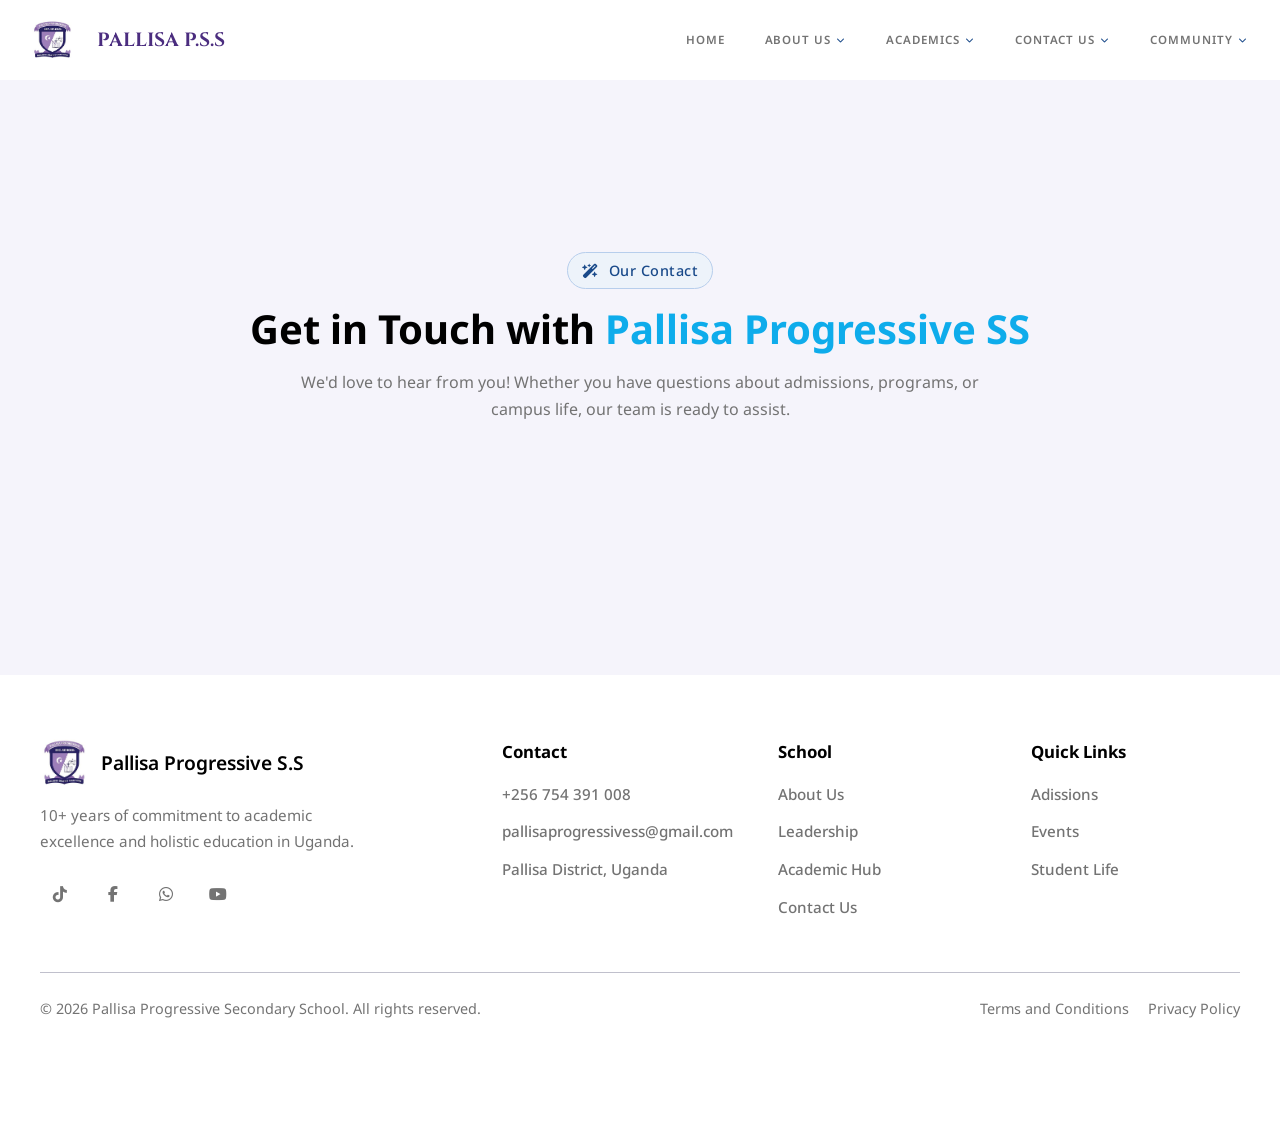
<file: contact.html>
<!DOCTYPE html>
<html lang="en">
<head>
  <meta charset="UTF-8" />
  <meta name="viewport" content="width=device-width, initial-scale=1.0" />
  <title>Home</title>
  <link rel="stylesheet" href="https://cdnjs.cloudflare.com/ajax/libs/font-awesome/4.7.0/css/font-awesome.min.css">
  <link href="https://cdnjs.cloudflare.com/ajax/libs/font-awesome/6.5.0/css/all.min.css" rel="stylesheet">
  <link href="https://unpkg.com/aos@2.3.1/dist/aos.css" rel="stylesheet">
  <link rel="stylesheet" href="style.css"/>
  <link rel="stylesheet" href="narbar.css">
  <link rel="stylesheet" href="responsiveness.css">
  <link rel="stylesheet" href="footer.css">
    <link rel="stylesheet" href="contact.css">
  <script src="main.js" defer></script>
  <script src="menu.js" defer></script>

</head>
<body>
    <header>
       
              <!--overlay-->
              <div class="menu-overlay" id="menuOverlay"></div>
              <!--NAVBAR ───────────────────────────────────── -->
              <nav id="mainNav" class="navbar">
                <div class="navbar__inner">
                  <a href="index.html" class="navbar__logo"><img src="images/logo1.jpeg" alt="Logo" width="40" height="40"><span>PALLISA P.S.S</span></a>

                  <ul class="navbar__links">
                    
                    <li class="navbar__item">
                      <a href="index.html" class="navbar__link">Home</a>
                    </li>


                    <li class="navbar__item dropdown">
                      <a href="#about" class="navbar__link">About Us
                        <i class="fa fa-chevron-down chevron"></i>
                      </a>
                      <div class="dropdown__menu">
                        <a href="#about"><i class="fa fa-home"></i>Our School</a>
                        <a href="#about"><i class="fa fa-info-circle"></i>Mission & Vision</a>
                        <a href="#about"><i class="fa fa-users"></i>Administration</a>
                        <a href="#about"><i class="fa fa-history"></i>History</a>
                      </div>
                    </li>

                    <li class="navbar__item dropdown">
                      <a href="#academics" class="navbar__link">Academics
                        <i class="fa fa-chevron-down chevron"></i>
                      </a>

                      <div class="dropdown__menu">
                        <a href="#about"><i class="fa fa-home"></i>Admissions</a>
                        <a href="#about"><i class="fa fa-info-circle"></i>Games & Sports</a>
                      </div>
                    </li>

                      <li class="navbar__item dropdown">
                          <a href="#academics" class="navbar__link">Contact Us
                            <i class="fa fa-chevron-down chevron"></i>
                          </a>
                          <div class="dropdown__menu">
                          <a href="" id="callbutton" ><i class="fa fa-phone"></i>Call Us</a>
                          <a href="sms:+256 782 620 783"><i class="fa fa-envelope" aria-hidden="true"></i>Message Us</a>
                          <a href="emailto:pallisaprogressivess@gmail.com"><i class="fa fa-envelope" aria-hidden="true"></i>Email Us</a>
                          </div>
                        </li>

                    

                    <li class="navbar__item dropdown">
                      <a href="#community" class="navbar__link">Community
                        <i class="fa fa-chevron-down chevron"></i>
                      </a>
                      <div class="dropdown__menu">
                        <div class="dropdown__header">School life</div>
                        <a href="#gallery"><i class="fa fa-picture-o"></i>Gallery</a>
                        <a href="#community"><i class="fa fa-briefcase"></i>Staff Portal</a>
                      </div>
                    </li>
                  </ul>

                  <div class="navbar__actions">
                    <button class="navbar__toggle" id="hamburger" aria-label="Toggle menu" aria-expanded="false">
                      <span></span>
                      <span></span>
                      <span></span>
                    </button>
                  </div>
                </div>
              </nav>

                 
                 <!-- MOBILE MENU WITH DROPDOWN MENUS -->
              <div class="mobile-menu" id="mobileMenu" hidden>

                <!-- Home Link  -->
                <a href="index.html" class="mobile-dropdown__link" id="link1" >
                  Home
                </a>

                <!-- About Us -->
                <div class="mobile-dropdown">
                  <button class="mobile-dropdown__trigger">
                    About Us <i class="fa fa-chevron-down mobile-chevron"></i>
                  </button>
                  <div class="mobile-dropdown__menu">
                    <a href="#about" class="mobile-dropdown__link"><i class="fa fa-home"></i> Our School</a>
                    <a href="#about" class="mobile-dropdown__link"><i class="fa fa-info-circle"></i> Mission & Vision</a>
                    <a href="#about" class="mobile-dropdown__link"><i class="fa fa-users"></i> Administration</a>
                    <a href="#about" class="mobile-dropdown__link"><i class="fa fa-history"></i> History</a>
                  </div>
                </div>

                <!-- Academics -->
                <div class="mobile-dropdown">
                  <button class="mobile-dropdown__trigger">
                    Academics <i class="fa fa-chevron-down mobile-chevron"></i>
                  </button>
                  <div class="mobile-dropdown__menu">
                    <a href="#about" class="mobile-dropdown__link"><i class="fa fa-home"></i> Admissions</a>
                    <a href="#about" class="mobile-dropdown__link"><i class="fa fa-info-circle"></i> Games & Sports</a>
                  </div>
                </div>

                <!-- Contact Us  -->
                <div class="mobile-dropdown">
                  <button class="mobile-dropdown__trigger">
                    Contact Us <i class="fa fa-chevron-down mobile-chevron"></i>
                  </button>
                  <div class="mobile-dropdown__menu">
                    <a href="" id="callbutton" class="mobile-dropdown__link"><i class="fa fa-phone"></i> Call Us</a>
                    <a href="sms:+256782620783" class="mobile-dropdown__link"><i class="fa fa-comment"></i> Message Us</a>
                    <a href="mailto:pallisaprogressivess@gmail.com" class="mobile-dropdown__link"><i class="fa fa-envelope"></i> Email Us</a>
                  </div>
                </div>

                <!-- Community -->
                <div class="mobile-dropdown">
                  <button class="mobile-dropdown__trigger">
                    Community <i class="fa fa-chevron-down mobile-chevron"></i>
                  </button>
                  <div class="mobile-dropdown__menu">
                    <a href="#gallery" class="mobile-dropdown__link"><i class="fa fa-picture-o"></i> Gallery</a>
                    <a href="#community" class="mobile-dropdown__link"><i class="fa fa-briefcase"></i> Staff Portal</a>
                  </div>
                </div>

              </div>
    </header>

<!--PHONE CALL POPUP MENU-->
 <div class="modal-overlay hidden" id="contactModal">
        <div class="modal-container">
            <!-- Close Button -->
            <button class="close-btn" onclick="closeModal()">&times;</button>
            <div class="phone-icon">
                <i class="fa fa-phone"></i>
            </div>
            <h2 class="modal-title">Can't wait for a message?</h2>
            <p class="modal-subtitle">Give us a call — we're here to help</p>
            <div class="campus-list">
                <a class="campus-item" href="tel:+256 754 391 008">
                    <div class="campus-name">Pallisa HelpLine</div>
                    <span  class="campus-phone">+256754391008</span>
                </a>
            </div>
            <div class="availability">
                Available Monday - Friday, 8:00 Am - 5:00 Pm
            </div>
        </div>
  </div>

  <section class="contact_hero_section">
    <div class="contact_hero_section_wrapper">
      <div class="quick__badge"><i class="fa-solid fa-wand-magic-sparkles"></i>Our Contact</div>
      <h1>Get in Touch with <span class="highlight">Pallisa Progressive SS</span></h1>
      <p>We'd love to hear from you! Whether you have questions about admissions, programs, or campus life, our team is ready to assist.</p>
    </div>
  </section>
 




 <!--<section class="contactMainSection container">
      <div class="contactMainWrapper">
        <div class="contactInfoPanel">
          <h2 class="contactInfoTitle">
            Your Questions Matter — We're Here to Assist You!
          </h2>

          <div class="contactInfoItems">
            <div class="contactInfoItem">
              <div class="contactIcon">
                <i class="fa fa-envelope"></i>
              </div>
              <div>
                <h4>Email Addresses</h4>
                <p>pallisaprogressivess@gmail.com</p>
              </div>
            </div>

            <div class="contactInfoItem">
              <div class="contactIcon">
                <i class="fa fa-phone"></i>
              </div>
              <div>
                <h4>Phone Numbers</h4>
                <p>+256 754 391 008</p>
              </div>
            </div>

            <div class="contactInfoItem">
              <div class="contactIcon">
                <i class="fa fa-map-marker"></i>
              </div>
              <div>
                <h4>Physical Address</h4>
                <p>Pallisa District, Uganda</p>
              </div>
            </div>
          </div>

          <p class="contactSocialText">
            You can also reach us on our social media platforms
          </p>

          <div class="contactSocialIcons">
            <a href="https://www.tiktok.com/@pallisa.prog..sec?is_from_webapp=1&sender_device=pc" target="_blank" aria-label="TikTok">
              <i class='fab fa-tiktok'></i>
            </a>
            <a href="https://www.facebook.com/profile.php?id=100066400460286" target="_blank" aria-label="Facebook">
              <i class="fab fa-facebook-f"></i>
            </a>
            <a href="https://wa.me/256754391008" aria-label="Whatsapp" target="_blank">
              <i class="fab fa-whatsapp"></i>
            </a>
            <a href="https://youtu.be/2wmHz4-qH4Y?si=HnfLzBJw8lEXqULo" aria-label="YouTube" target="_blank">
              <i class='fab fa-youtube'></i>
            </a>
          </div>
        </div>

      
        <div class="contactFormPanel">
          <form class="contactForm">
            <div class="formGroup">
              <label>Name</label>
              <input type="text" placeholder="Enter your name">
            </div>

            <div class="formGroup">
              <label>Email</label>
              <input type="email" placeholder="example@email.com">
            </div>

            <div class="formGroup">
              <label>Subject</label>
              <select>
                <option>Admissions</option>
                <option>Academics</option>
                <option>School Fees</option>
                <option>Other Inquiry</option>
              </select>
            </div>

            <div class="formGroup">
              <label>Message</label>
              <textarea placeholder="Enter your message"></textarea>
            </div>

            <button type="submit" class="contactSubmitBtn">
              Send Message
            </button>
          </form>
        </div>
      </div>
</section>--> 




<footer class="site-footer container">
    <div class="footer-container">
        <div class="footer-grid">

            <!-- Brand Section -->
            <div class="footer-brand">
                <div class="logo">
                    <img src="images/logo1.jpeg" alt="Pallisa Progressive Secondary School Logo">
                    <h2>Pallisa Progressive S.S</h2>
                </div>
                <p class="description">
                    10+ years of commitment to academic excellence and holistic education in Uganda.
                </p>

                <div class="social-icons">
                    <a href="https://www.tiktok.com/@pallisa.prog..sec?is_from_webapp=1&sender_device=pc" target="_blank" aria-label="TikTok"><i class='fab fa-tiktok'></i></a>
                    <a href="https://www.facebook.com/profile.php?id=100066400460286" target="_blank" aria-label="Facebook"><i class="fab fa-facebook-f"></i></a>
                    <a href="https://wa.me/256754391008" aria-label="Whatsapp" target="_blank"><i class="fab fa-whatsapp"></i></a>
                    <a href="https://youtu.be/2wmHz4-qH4Y?si=HnfLzBJw8lEXqULo" aria-label="YouTube" target="_blank"><i class='fab fa-youtube'></i></a>
                </div>
            </div>

            <!-- Campuses -->
            <div class="footer-links">
                <h3>Contact</h3>
                  <ul>
                      <li><a href="tel:+256754391008">+256 754 391 008  </a></li>
                      <li><a href="mailto:pallisaprogressivess@gmail.com">pallisaprogressivess@gmail.com</a></li>
                      <li><a href="#">Pallisa District, Uganda</a></li>
                  </ul>
            </div>

            <!-- School -->
            <div class="footer-links">
                <h3>School</h3>
                <ul>
                    <li><a href="about.html">About Us</a></li>
                    <li><a href="#">Leadership</a></li>
                    <li><a href="#">Academic Hub</a></li>
                    <li><a href="contact.html">Contact Us</a></li>
                </ul>
            </div>

            <!-- Quick Links -->
            <div class="footer-links">
                <h3>Quick Links</h3>
                <ul>
                    <li><a href="#">Adissions</a></li>
                    <li><a href="#">Events</a></li>
                    <li><a href="#">Student Life</a></li>
                </ul>
            </div>

        </div>

        <!-- Bottom Section -->
        <div class="footer-bottom">
            <p>&copy; 2026 Pallisa Progressive Secondary School. All rights reserved.</p>

            <div class="footer-bottom-links">
                <a href="#">Terms and Conditions</a>
                <a href="#">Privacy Policy</a>
            </div>
        </div>
    </div>
</footer>

</body>
</html>
</file>
<file: style.css>
@import url('https://fonts.googleapis.com/css2?family=Noto+Sans:ital,wght@0,100..900;1,100..900&display=swap');
@import url('https://fonts.googleapis.com/css2?family=Cinzel:wght@400;600;700&display=swap');

:root {
  --brand-primary: #4B2D7F;   
  --brand-secondary: #1A4A8A;
  --brand-blue:#0EACEB; 
  --text-dark:#737373 ;       
  --bg-white: #FFFFFF;        
  --bg-o-level: #D8C4F1;    
  --bg-a-level: #7E7E8A;     
  --bg-cream: #FBF9F7; 
  --section-bg:#dfdbf1;    
  --quickbadge:   #edf3fa;
  --others:#221D48;

  

  /* Typography */
  --font-display: 'Cinzel', serif;
  --font-body: "Noto Sans", sans-serif;

  /* Spacing */
  --space-xs:  0.5rem;
  --space-sm:  1rem;
  --space-md:  2rem;
  --space-lg:  4rem;
  --space-xl:  6rem;
  --nav-height:80px;


  /* Borders & Radii */
  --radius-sm:   0.25rem;
  --radius-md:   0.75rem;
  --radius-full: 9999px;

  /* Layout */
  --section-padding:4rem 4rem;
  --container-max: 1300px;

  /* Animation & Effects */
  --transition: 0.4s cubic-bezier(0.25, 1, 0.5, 1);
  --shadow-sm:  0 4px  20px rgba(75, 45, 127, 0.08);
  --shadow-md:  0 12px 40px rgba(75, 45, 127, 0.12);
  --shadow-lg:  0 25px 50px -12px rgba(75, 45, 127, 0.25);
}

* { box-sizing: border-box; margin: 0; padding: 0; }
html { scroll-behavior: smooth; }

body {
  font-family: var(--font-body);
  background-color: var(--bg-page); /* Uses Cream */
  color: var(--color-body);         /* Uses Text Dark */
  overflow-x: hidden;
  line-height: 1.6;
  margin: 0;
}

img { display: block; max-width: 100%; }

a {
  text-decoration: none;   
  color: inherit; 
  transition: all var(--transition);
}

button {
  font: inherit; 
  background: none;  
  border: none; 
  cursor: pointer; 
}

/* Container layout */
.container { 
  width: min(var(--container-max), 100%); 
  margin-inline: auto; 
  padding-inline: var(--space-md);
}

section {
  padding: clamp(3rem, 6vw, 6rem) 0;
}
@media (max-width:900px) {
  section {
    padding: 3rem 0;
  }
}

/* =========================
   HERO SECTION
========================= */

.hero-section {
  position: relative;
  width: 100%;
  height: 100vh;
  min-height: 620px;
  display: flex;
  align-items: center;
  overflow: hidden;
  background-image: url('images/adimBlock.jpg');
  background-position: center;
  background-repeat: no-repeat;
  background-size: cover;
}
.hero-section::before {
  content: "";
  position: absolute;
  inset: 0;
  background: linear-gradient(
  to right,
  rgba(10, 10, 40, 0.97) 0%,
  rgba(15, 15, 50, 0.88) 35%,
  rgba(20, 20, 60, 0.75) 60%,
  rgba(25, 25, 70, 0.55) 100%
);
  z-index: 1;
}
.hero-content,
.hero-features {
  position: relative;
  z-index: 2;
}
.hero-content {
  padding: 0 clamp(24px, 5vw, 80px);
  max-width: 1000px;
  display: flex;
  flex-direction: column;
  gap: 1rem;
}
.hero-title {
  font-size: clamp(2rem, 4.5vw, 3rem);
  font-weight: 700;
  line-height: 1;
  color: #ffffff;
}

.hero-title .highlight {
  color: var(--brand-blue);
}

/* Description */

.hero-description {
  font-size: clamp(1rem, 1.3vw, 1.2rem);
  line-height: 1.7;
  color: rgba(255, 255, 255, 0.85);
  max-width: 620px;
  font-weight: 300;
}

/* Button */
.hero-btn {
  display: inline-flex;
  align-items: center;
  gap: 10px;
  background: #ffffff;
  color: var(--brand-secondary);
  padding: 8px 14px;
  font-size: 1.05rem;
  font-weight: 600;
  border-radius: var(--radius-sm);
  text-decoration: none;
  width: fit-content;
  transition: all 0.3s ease;
  margin-top: 0.5rem;
}

.hero-btn i {
  font-size: 0.9rem;
  transition: transform 0.3s ease;
}
.hero-btn:hover {
  background: #f0f0f0;
  transform: translateY(-2px);
}
.hero-btn:hover i {
  transform: translateX(4px);
}
.hero-features {
  position: absolute;
  bottom: 80px;
  left: clamp(15px, 4vw, 50px);
  right: clamp(15px, 4vw, 50px);
  display: grid;
  grid-template-columns: repeat(6, 1fr);
  gap: 12px;
}
.feature-item {
  display: flex;
  align-items: center;
  gap: 12px;
  padding: 8px 10px;
  border-radius: 14px;
  transition: background 0.3s ease;
}

.feature-item:hover {
  background: rgba(255, 255, 255, 0.08);
}

/* Icon */

.feature-icon {
  width: 46px;
  height: 46px;

  background: rgba(255, 255, 255, 0.1);

  border: 1px solid rgba(255, 255, 255, 0.12);

  border-radius: 50%;

  display: flex;
  align-items: center;
  justify-content: center;

  color: #ffffff;

  font-size: 1.1rem;

  flex-shrink: 0;
}

/* Text */

.feature-text {
  display: flex;
  flex-direction: column;
  justify-content: center;
}

.feature-text .label {
  font-size: 0.75rem;
  font-weight: 400;
  color: rgba(255, 255, 255, 0.7);
  margin-bottom: 2px;
}

.feature-text .value {
  font-size: 1rem;
  font-weight: 600;
  color: #ffffff;
  letter-spacing: 0.3px;
}
@media(max-width:900px){

  .hero-section {
    height: auto;
    padding-bottom: 110px;
  }

  .hero-features {
    bottom: 90px;
    left: 24px;
    right: 24px;
    grid-template-columns: repeat(3, 1fr);
    gap: 10px;
  }
}
@media (max-width: 768px) {

  .hero-section {
    margin-top: 50px;
    height: auto;
    padding-bottom: 100px;
    min-height: 75vh;
  }
  .hero-content {
    padding: 50px 20px 35px 20px;
  }
  .hero-features {
    bottom: 70px;
    grid-template-columns: repeat(2, 1fr);
    gap: 10px;
  }
}

@media (max-width: 600px) {
  .hero-section {
    min-height: 90vh;
    padding-bottom: 95px;
    margin-top: 10px;
  }

  .hero-features {
    bottom: 60px;
    grid-template-columns: repeat(2, 1fr);
    gap: 5px;
  }
}



/*HEADTEACHERS QUICK WORDS SECTION*/
.quick_word_from_headteacher {
  display: flex;
  align-items: center;
  justify-content: space-evenly;
  gap: clamp(1.2rem, 4vw, 2rem);
  padding:var(--section-padding);
  min-height: 100vh;
  margin: 3rem auto;
}

.content__left {
  flex: 1;
  display: flex;
  justify-content: center;
  align-items: center;
  border: 2px solid #1A4A8A;
  border-radius: 16px;
}

.content__left img {
  width: 100%;
  max-width: 470px;
  height: auto;
  border-radius: 16px;

  object-fit: cover;
  box-shadow: 0 10px 30px rgba(0,0,0,0.15);
}

.content__right {
  flex: 1.3;
  display: flex;
  flex-direction: column;
  gap: 1rem;
}
.quick__badge {
  display: inline-block;
  width: fit-content;
  padding: 6px 14px;
  font-size: 0.9rem;
  background: #edf3fa;
  border-radius: 999px;
  font-weight: 500;
  color: var(--brand-secondary);
  letter-spacing: 0.5px;
  border: 1px solid #b7ceec;
}
.quick__badge i{
  margin-right: 10px;
}
.quick__message h1 {
  font-size: clamp(1.4rem, 2.5vw, 2.2rem);
  margin-bottom: 10px;
  font-weight: 600;
  color: var(--brand-secondary);
}
.quick__message p {
  font-size: clamp(0.95rem, 1.2vw, 1.05rem);
  line-height: 1.7;
  color: #333;
  margin-bottom: 10px;
}

.quick__quotation {
  margin-top: 1rem;
  padding: 1.2rem;
  border-left: 4px solid var(--bg-a-level);
  background: rgba(74, 74, 138, 0.05);
  border-radius: var(--radius-sm);
}

.quick__quotation p {
  margin-bottom: 8px;
  line-height: 1.6;
}

.quick__quotation h3 {
  font-size: 1rem;
  margin: 0;
  font-weight: 600;
}



/* ABOUT SECTION*/
.about__us__section {
  display: flex;
  align-items: center;
  justify-content: space-between;
  gap: clamp(2rem, 5vw, 4rem);
  padding: var(--section-padding);
}

.about_us_content_left {
  flex: 1.2;
  display: flex;
  flex-direction: column;
  gap: clamp(1rem, 2vw, 1.8rem);
}

.about_us_content_left h1 {
  font-size: clamp(1.8rem, 3vw, 2.6rem);
  font-weight: 600;
  line-height: 1.3;
  color: var(--brand-secondary);
}

.about_us_content_left p {
  font-size: clamp(0.95rem, 1.2vw, 1.05rem);
  line-height: 1.7;
  color: var(--text-dark);
}

.about__us__content__right {
  flex: 1;
  display: flex;
  justify-content: center;
}
.imageContainer {
  position: relative;
  width: 100%;
  max-width: 100%;
  height: clamp(550px, 55vh, 600px);
}
.imageContainer img {
  width: 100%;
  height: 100%;
  object-fit: cover;
  border-radius: var(--radius-sm);
}

.Year__Badge {
  position: absolute;
  bottom: -18px;
  left: -30px;
  background: var(--brand-blue);
  padding: clamp(16px, 1.5vw, 10px);
  border-radius: var(--radius-sm);
  text-align: left;
  width: 50%;
  
}

.Year__Badge h1 {
  font-size: clamp(1.3rem, 2vw, 1.6rem);
  color: var(--bg-white);
  margin: 0;
}
.Year__Badge span {
  font-size: clamp(0.75rem, 1vw, 1rem);
  color: var(--bg-white);
}


/* =========================
   OUR APPROACH SECTION
========================= */

.Our_approah_section {
  text-align: center;
  position: relative;
  overflow: hidden;
  padding: var(--section-padding);
}
.Our_approah_section::before{
  position:absolute;
  content: " ";
  inset: 0;
  z-index: -1;
  background: linear-gradient(var(--bg-o-level),var(--section-bg)),
    url("images/logo1-removebg.png");
  background-size: contain;
  background-position: center;
  background-repeat: no-repeat;
  opacity: 0.2;

}
.our__approach_header {
  max-width: 700px;
  margin: 0 auto 2rem auto;
}

.our__approach_header h1 {
  font-size: clamp(1.8rem, 3vw, 2.6rem);
  color: var(--brand-secondary);
  margin-bottom: 1rem;
}

.our__approach_header p {
  font-size: clamp(0.95rem, 1.2vw, 1.05rem);
  color: var(--text-dark);
  line-height: 1.7;
}


/* =========================
   O LEVEL & A LEVEL
========================= */

.schoolSections {
  display: grid;
   grid-template-columns:
    repeat(auto-fit, minmax(420px, 550px));
  gap: clamp(1.5rem, 4vw, 2rem);
  margin-bottom: 3rem;
  position: relative;
  justify-content: center;
}

.o__level,
.A__level {
  background: #fff;
  padding: 2rem 1rem;
  border-radius: var(--radius-md);
  text-align: left;
  box-shadow: 0 10px 30px rgba(0, 0, 0, 0.09);
  display: flex;
  flex-direction: column;
  gap: 1rem;
}

/* Icon */
.levelicon {
  width: 45px;
  height: 45px;
  color: var(--bg-white);
  display: flex;
  align-items: center;
  justify-content: center;
  border-radius: 50%;
  font-size: 1.4rem;
}
#levelicon1{
  background-color: var(--brand-blue);
}
#levelicon2{
  background-color: #FF6900;
}
.span{
  color: var(--brand-secondary);
  font-weight: 600;
  font-size: clamp(1.2rem, 1.2vw, 1.5rem);
}
.o__level p,
.A__level p {
  font-size: 0.95rem;
  color: var(--text-dark);
  line-height: 1.7;
}

.our__facilities {
  display: grid;
  grid-template-columns: repeat(4, 1fr);
  gap: clamp(1rem, 2vw, 1rem);
}
.facility {
  text-align: center;
  transition: all 0.4s ease;
  position: relative;
  padding: .3rem;
  overflow: hidden;
  border-radius: var(--radius-md);
  padding: 1rem;
}

.facility:hover {
  background: var(--others);
}

/* Icon */
.facility_icon {
  width: 55px;
  height: 55px;
  margin: 0 auto 1rem auto;
  background: var(--quickbadge);
  border: 1px solid #b7ceec;
  color: var(--brand-primary);
  display: flex;
  align-items: center;
  justify-content: center;
  border-radius: 50%;
  font-size: 1.3rem;
  transition: all 0.3s ease;
}

/* Icon hover effect */
.facility:hover .facility_icon {
  color: var(--brand-primary);
}
.facility h3 {
  font-size: 1.1rem;
  color: var(--brand-secondary);
  margin-bottom: 0.5rem;
  transition: 0.3s ease;
}
.facility p {
  font-size: 0.9rem;
  color: #666;
  line-height: 1.6;
  transition: 0.3s ease;
}
.facility:hover h3,
.facility:hover p {
  color: #fff;
}
/* Shine effect */
.facility::before {
  content: "";
  position: absolute;
  top: 0;
  left: -100%;
  width: 100%;
  height: 100%;
  background: rgba(255,255,255,0.08);
  transition: 0.5s;
}
.facility:hover::before {
  left: 100%;
}
@media (max-width:900px){
  .Our_approah_section{
    padding: 4rem 1rem;
  }
}
@media (max-width:500px){
  .our__approach_header p{
    text-align: left;
  }
}



/* =========================
   MAIN SECTION LAYOUT
========================= */

.mission_motto_vision_section {
  display: flex;
  flex-direction: column;
  gap: 3rem;
  background: var(--others);
  padding: 4rem 4rem;
}
.mission_header {
  display: flex;
  flex-direction: column;
  align-items: center;
  gap: 1rem;
  flex-wrap: wrap;
}
.princile_guildline_statement {
  flex: 1;
  display: flex;
  align-items: center;
  gap: 0.8rem;
}

.mission_header h1 {
  font-size: 2rem;
  color: var(--brand-blue);
  line-height: 1.3;
}

.princile_guildline_statement p {
  font-size: 1rem;
  color: #c0c0cc;
}
.principlie_grid_Container {
  display: grid;
  grid-template-columns: repeat(2, minmax(280px, 1fr));
  gap: 2.5rem;
  justify-content: center;
  margin: 0 auto;
  width: 100%;
}

.principles {
  background: var(--others);
  padding: 1rem 1rem;
  border-radius: var(--radius-md);
  background-color: #2D2951;
  text-align: center;
  position: relative;
  overflow: hidden;
  min-height: 200px;
  display: flex;
  flex-direction: column;
  background: #3A3761;
  border: 1px solid #625F81;
  justify-content: center;
}

.principle_icon {
  width: 55px;
  height: 55px;
  margin: 0 auto 1rem;
  display: flex;
  align-items: center;
  justify-content: center;
  border-radius: 50%;
  background: #39375b;
  color: #fff;
  font-size: 1.4rem;
  transition: 0.3s ease;
}

.principles h2 {
  font-size: 1.2rem;
  margin-bottom: 0.5rem;
  color: #fff;
  transition: 0.3s ease;
}

.principles p {
  font-size: 0.95rem;
  color: #c0c0cc;
  line-height: 1.6;
  transition: 0.3s ease;
}

@media (max-width: 900px) {
  
  .mission_motto_vision_section {
  display: flex;
  flex-direction: column;
  gap: 2rem;
  background: var(--others);
  padding: 4rem 1rem;
}
.princile_guildline_statement p{
  max-width: 100%;
}

}

@media (max-width: 768px) {
  .principlie_grid_Container {
    grid-template-columns: 1fr;
  }
  .mission_motto_vision_section {
  display: flex;
  flex-direction: column;
  gap: 3rem;
  
  padding: 4rem 1rem;
}

  .principles {
    padding: 2.5rem 1.5rem;
    min-height: auto;
  }
}
@media (max-width: 500px) {
  .principlie_grid_Container {
    grid-template-columns: 1fr;
    gap: 1rem;
  }

  .principles {
    padding: 1rem .5rem;
    min-height: auto;
  }
}






.academic_section {
  padding: 4rem 4rem;
  text-align: center;
}

/* Title */
.academic_title {
  font-size: 2.2rem;
  margin-bottom: 1rem;

}
/* Description */
.academic_desc {
  max-width: 800px;
  margin: 0 auto 3rem;
  color: var(--text-dark);
  line-height: 1.6;

}

.academic_grid {
  display: grid;
  grid-template-columns: repeat(3, 1fr);
  gap: 1rem;
  margin: 0 auto;
  
}

.academic_card {
  background: #fff;
  border: 1px solid #dfd8d8;
  border-radius: 18px;
  padding: 1.3rem 1rem;
  text-align: left;

}

.academic_icon {
  width: 55px;
  height: 55px;
  border-radius: 50%;
  background: #eef2ff;
  display: flex;
  align-items: center;
  justify-content: center;
  font-size: 1.2rem;
  margin-bottom: 1rem;
  color: var(--brand-secondary);
}

/* Title */
.academic_card h3 {
  font-size: 1.3rem;
  margin-bottom: 1rem;
}

.academic_card ul {
  list-style: none;
  padding: 0;
}

.academic_card ul li {
  font-size: 0.95rem;
  margin-bottom: 0.3rem;
  padding-left: 1.2rem;
  position: relative;
  color: var(--text-dark);
}

.academic_card ul li::before {
  content: "\f058"; 
  font-family: "Font Awesome 6 Free";
  font-weight: 900;
  position: absolute;
  left: 0;
  color: var(--brand-secondary);
  font-size: 0.8rem;

}

/* Tablets */
@media (max-width: 992px) {
  .academic_grid {
    grid-template-columns: repeat(2, 1fr);
  }
  .academic_section {
  padding: 4rem 2rem;
  text-align: center;
}
}

/* Mobile */
@media (max-width: 768px) {
  .academic_section {
  padding: 4rem 2rem;
  text-align: center;
}
  .academic_grid {
    grid-template-columns: 1fr;
  }

  .academic_title {
    font-size: 1.8rem;
  }
}

/* Mobile */
@media (max-width: 500px) {
  .academic_section {
  padding: 4rem 1rem;
  text-align: center;
}
.academic_desc{
  text-align: left;
}
 
}




/* =========================
   CALL TO ACTION SECTION
========================= */

.call_to_action {
  display: grid;
  grid-template-columns: 1fr 1fr;
  gap: 3rem;
  padding: 4rem 4rem;
  align-items: center;
  background-color: var(--others);
}

.call_to_action_left_side {
  display: flex;
  flex-direction: column;
  gap: 2rem;
}

.call_to_action_left_side h2 {
  font-size: 2.4rem;
  font-weight: 700;
  line-height: 1.3;
  color: #fff;
}
#changingText {
  display: inline-block;
  color: #fff;
  background-color: var(--brand-blue);
  font-weight: 700;
  padding: 0 14px;
  min-width: 120px;
  border-radius: var(--radius-sm);
  transition: opacity 0.4s ease;
}

.call_to_action_left_side p {
  color: #c0c0cc;
    font-size: 1rem;
  max-width: 520px;
}
.call_to_action_right_side {
  display: flex;
  justify-content: center;
}

.call_to_action_container {
  background: #3A3761;
  border: 1px solid #625F81;
  padding: 2.5rem 2rem;
  border-radius: 18px;
  text-align: center;
  max-width: 500px;
  width: 100%;
}

.call_to_action_container h1 {
  font-size: 1.8rem;
  margin-bottom: 0.8rem;
  color: #fff;
}

.call_to_action_container p {
  font-size: 0.95rem;
  color: #C0C0CC;
}

.call_to_action_container button {
  margin-top: 1.2rem;
  background: #fff;
  border: none;
  padding: 0.9rem 1.5rem;
  border-radius: 8px;
  width: 80%;
  cursor: pointer;
  transition: 0.3s;
}

.call_to_action_container button a {
  color: var(--text-dark);
  text-decoration: none;
  font-weight: 600;
}
.call_to_action_container button a  i{
  margin-left: 10px;
}

.call_to_action_container span {
  display: block;
  margin: 1.2rem 0;
  color: #C0C0CC;
  font-size: 0.85rem;
}
.call_to_action_container p a i{
  margin-right: 10px;
}
.call_to_action_container p a:hover{
  color: #fff;
}

.call_to_action_container a {
  text-decoration: none;
  color: #C0C0CC;
  font-weight: 600;
}

@media (max-width: 900px) {
  .call_to_action {
    grid-template-columns: 1fr;
    gap: 2rem;
    text-align: center;
  }

  .call_to_action_left_side {
    align-items: center;
    max-width: 100%;
  }.call_to_action_container {
  max-width: 700px;
  width: 100%;
}

  .call_to_action_left_side p {
    max-width: 100%;
    text-align: left;
  }

}


@media (max-width: 500px) {
.call_to_action_left_side {
     gap: 1.2rem;
  }
  .call_to_action {
    padding: 3rem  .5rem;
  }

  .call_to_action_left_side h2 {
    font-size: 1.6rem;

  }

  .call_to_action_container {
    padding: 2rem 1rem;
  }

}




/* SECTION */

.extra_curricular_section {
  padding: 4rem 4rem;
}
.extra_header {
  display: flex;
  justify-content: space-between;
  align-items: flex-start;
  gap: 2rem;
  margin-bottom: 2.5rem;
  flex-wrap: wrap;
}

.extra_title_side {
  display: flex;
  flex-direction: column;
  gap: .8rem;
}
.extra_heading {
  font-size: 2.6rem;
  font-weight: 700;
  line-height: 1.2;
}
.extra_description {
  max-width: 420px;
  font-size: .95rem;
  line-height: 1.6;
}
/* SLIDER ____________________________________*/
.extra_slider_wrapper {
  position: relative;
}
.extra_slider {
  overflow: hidden;
}
.extra_track {
  display: flex;
  gap: 1.6rem;
  transition: transform .4s ease;
}
.extra_card {
  flex: 0 0 calc(33.333% - 1rem);
}

.extra_card img {
  width: 100%;
  height: 240px;
  object-fit: cover;
  border-radius: var(--radius-sm);
  margin-bottom: .8rem;
}

.extra_card h3 {
  font-size: 1.1rem;
  margin-bottom: .35rem;
  font-weight: 600;
}

.extra_card p {
  font-size: .9rem;
  color: var(--text-dark);
  line-height: 1.5;
}

/* CONTROLS */
.extra_controls {
  display: flex;
  align-items: center;
  gap: .8rem;
  justify-content: flex-end;
  margin-top: 1.4rem;
}

.extra_btn {
  width: 42px;
  height: 42px;
  border-radius: 10px;
  border: 1px solid #d1d5db;
  background: #fff;
  cursor: pointer;
}

.scroll_text {
  font-size: .9rem;
  color: #6b7280;
}

@media (max-width:900px){
.extra_curricular_section {
  padding: 4rem 2rem;
}
.extra_card {
  flex: 0 0 calc(50% - .8rem);
}

}

/* MOBILE */
@media (max-width:768px){
.extra_card {
  flex: 0 0 100%;
}

.extra_heading {
  font-size: 1.4rem;
}
.extra_controls {
  justify-content: center;
}
}
@media (max-width:500px){
  .extra_curricular_section {
  padding: 4rem 1rem;
}
}



/* SECTION */

.facilities_section {
  padding: 4rem 4rem;
}
.facilities_header {
  display: flex;
  justify-content: space-between;
  align-items: flex-start;
  align-items: center;
  gap: 2rem;
  margin-bottom: 3rem;
  flex-wrap: wrap;
}

.facilities_left {
  display: flex;
  flex-direction: column;
  gap: .8rem;
}
.facilities_left h2 {
  font-size: 2.5rem;
  font-weight: 700;
  color: var(--brand-secondary);
  line-height: 1.2;
  max-width: 520px;
}
.facilities_text {
  max-width: 420px;
  color: var(--text-dark);
  line-height: 1.6;
  font-size: .95rem;
}

.facilities_grid {
  display: grid;
  grid-template-columns:
  repeat(3, 1fr);
  gap: 2rem;
}
.facility_card img {
  width: 100%;
  height: 240px;
  object-fit: cover;
  border-radius: var(--radius-sm);
  margin-bottom: .9rem;
}

.facility_card h3 {
  font-size: 1.1rem;
  font-weight: 600;
  margin-bottom: .4rem;
  color: var(--brand-secondary);
}
.facility_card p {
  font-size: .9rem;
  color:var(--text-dark);
  line-height: 1.5;
}

@media (max-width:1024px){
.facilities_grid {
  grid-template-columns:repeat(2, 1fr);
}
.facilities_left h2 {
  max-width: 100%;
}
.facilities_section {
  padding: 4rem 2rem;
}
}

@media (max-width:900px){
.facilities_grid {
  grid-template-columns:repeat(2, 1fr);
}
.facilities_left h2 {
  max-width: 100%;
}
.facilities_section {
  padding: 4rem 2rem;
}
}
/* MOBILE */
@media (max-width:789px){
.facilities_section {
  padding: 4rem 1rem;
}
.facilities_grid {
  grid-template-columns: 1fr;
}
.facilities_left h2 {
  font-size: 2rem;
}

}


/* =========================
   GALLERY SECTION
========================= */

.campus-gallery {
  background:#faf8fb;
}


.gallery__container {
  display: grid;
  grid-template-columns: 1.2fr 1fr;
  gap: 3rem;
  margin-bottom: 3rem;
}

.gallery__title {
  font-size: 2.2rem;
  font-weight: 700;
  line-height: 1.3;
  color: var(--brand-secondary);
}

.gallery__text p {
  color: var(--text-dark);
  line-height: 1.7;
  font-size: 0.95rem;
}

.gallery__grid {
  display: grid;
  grid-template-columns: repeat(3, 1fr);
  grid-auto-rows: 230px;
  gap: 1.2rem;
}
.gallery__item {
  position: relative;
  overflow: hidden;
  border-radius: 12px;
}

.gallery__item.wide {
  grid-column: span 2;
}

.gallery__item.tall {
  grid-row: span 2;
}

.gallery__item.big {
  grid-row: span 2;
}

.gallery__item img {
  width: 100%;
  height: 100%;
  object-fit: cover;
  filter: grayscale(100%);
  transition: 
    filter 0.5s ease,
    transform 0.5s ease;
}
.gallery__item:hover img {
  filter: grayscale(0%);
}



@media (max-width: 992px) {

  .gallery__container {
    grid-template-columns: 1fr;
  }

  .gallery__title {
    font-size: 1.8rem;
  }

  .gallery__grid {
    grid-template-columns: repeat(2, 1fr);
    grid-auto-rows: 160px;
  }

}



@media (max-width: 600px) {

  .campus-gallery {
    padding: 3rem 5%;
  }

  .gallery__grid {
    display: grid;
    grid-template-columns: repeat(2, 1fr);
    grid-auto-rows: 160px;
    gap: .5rem;
    border-radius: var(--radius-sm);

  }

  .gallery__item:first-child {
    grid-column: span 2;
    grid-row: span 1;

  }

  /* TALL IMAGE */
  .gallery__item.tall {
    grid-row: span 2;
  }

  /* BIG IMAGE LOWER SECTION */
  .gallery__item.big {
    grid-column: span 2;
    grid-row: span 2;
  }
  .gallery__item img {
  width: 100%;
  height: 100%;
  object-fit: cover;

}
}

/* =========================
   MODAL BACKDROP
========================= */

.gallery-modal {

  position: fixed;
  inset: 0;
  background: rgba(0,0,0,0.35);
  display: flex;
  justify-content: center;
  align-items: center;
  z-index: 9999;
  opacity: 0;
  visibility: hidden;
  transition: 0.3s ease;
}

.gallery-modal.show {
  opacity: 1;
  visibility: visible;
}

/* =========================
   WHITE CARD
========================= */

.gallery-modal__card {
  width: 92%;
  max-width: 500px;
  background: white;
  border-radius: 18px;
  padding: 1.2rem;
  position: relative;
  box-shadow:
    0 25px 60px rgba(0,0,0,0.15);

}


/* =========================
   CLOSE BUTTON
========================= */

.gallery-modal__close {
  position: absolute;
  top: 12px;
  right: 14px;
  border: none;
  background: transparent;
  font-size: 1rem;
  cursor: pointer;
}


/* =========================
   IMAGE AREA
========================= */

.gallery-modal__image-area {
  display: flex;
  justify-content: center;
  align-items: center;
  padding-top: 1rem;
}

.gallery-modal__image-area img {
  width: 100%;
  height: auto;
  border-radius: var(--radius-sm);
}
.gallery-modal__controls {
  margin-top: 1rem;
  display: flex;
  justify-content: space-between;
  align-items: center;
  padding:0 4rem ;
}
/* NAV BUTTON */
.gallery-modal__nav {
  width: 46px;
  height: 46px;
  border-radius:var(--radius-sm);
  border: 2px solid var(--brand-secondary);
  background: white;
  font-size: 1.2rem;
  cursor: pointer;
  transition: 0.2s ease;

}

/* COUNTER */
.gallery-modal__counter {
  font-weight: 600;
  color: var(--text-dark);
}

/* =========================
   LAST CTA SECTION
========================= */
.last_cta_section{
  background: var(--others);
  
}
.last_cta_container {
  color: #fff;
  display: flex;
  align-items: center;
  justify-content: center;
  text-align: center;
  position: relative;
  overflow: hidden;
  flex-direction: column;
}

.last_cta_heading {
  font-size: clamp(1.2rem, 3vw, 2.5rem);
  font-weight: 700;
  line-height: 1.3;
  margin-bottom: 1rem;
}

.last_cta_highlight {
  color: var(--brand-blue);
}

/* Subheading */
.last_cta_subheading {
  color:#c0c0cc;
  font-size: 1rem;
  margin-bottom: 2rem;
  line-height: 1.6;
}


/* Buttons Wrapper */

.last_cta_buttons {
  display: flex;
  justify-content: center;
  gap: 1rem;
  flex-wrap: wrap;

}


/* Button Base */

.last_cta_btn {
  display: inline-flex;
  align-items: center;
  justify-content: center;
  gap: 1rem;
  padding: 0.7rem 1.2rem;
  border-radius: var(--radius-sm);
  text-decoration: none;
  font-weight: 600;
  transition: 0.3s ease;
}
.last_cta_apply {
  color: #fff;
  border: 1px solid #c0c0cc;
  
}


.last_cta_arrow {
  font-size: 1rem;
  transition: 0.3s;
}


.last_cta_contact {
  border: 1px solid var(--brand-blue);
  color: #fff;
  background: var(--brand-blue);
}

.last_cta_apply:hover ,.last_cta_contact:hover {
  background: rgba(255,255,255,0.1);
}
@media (max-width: 768px) {

  .last_cta_container {
    padding: 2.5rem 1.5rem;
  }
  .last_cta_heading {
    font-size: 1.6rem;
  }
  .last_cta_subheading {
    font-size: 0.95rem;
  }
}
@media (max-width: 480px) {

 .last_cta_buttons {
    width: 100%;
    flex-direction: column;

  }
  .last_cta_container {
    padding: 2rem 0rem;
  }

  .last_cta_btn {
    width: 100%;

  }

}



/* Modal Overlay */
        .modal-overlay {
            position: fixed;
            inset: 0;
            background-color: rgba(0, 0, 0, 0.5);
            display: flex;
            justify-content: center;
            align-items: center;
            z-index: 9999;
        }

        /* Modal Container */
        .modal-container {
            background: white;
            border-radius: 12px;
            padding: 40px;
            max-width: 480px;
            width: 90%;
            position: relative;
        }

        /* Close Button */
        .close-btn {
            position: absolute;
            top: 15px;
            right: 15px;
            background: none;
            border: none;
            font-size: 24px;
            cursor: pointer;
            color: var(--text-dark);
            width: 32px;
            height: 32px;
            display: flex;
            align-items: center;
            justify-content: center;
            border-radius: 50%;
        }
        /* Phone Icon */
        .phone-icon {
            width: 64px;
            height: 64px;
            border-radius: 50%;
            display: flex;
            align-items: center;
            justify-content: center;
            margin: 0 auto 30px;
        }

        .phone-icon .fa {
            width: 60px;
            height: 60px;
            color: var(--brand-secondary);
        }

        /* Heading */
        .modal-title {
            font-size: 24px;
            font-weight: 600;
            color: #1a1a1a;
            text-align: center;
            margin-bottom: 8px;
        }

        /* Subtitle */
        .modal-subtitle {
            font-size: 16px;
            color: #888;
            text-align: center;
            margin-bottom: 32px;
        }

        /* Campus Items */
        .campus-list {
            display: flex;
            flex-direction: column;
            gap: 16px;
        }

        .campus-item {
            padding: 20px;
            background-color: #f9fafb;
            border-radius: 8px;
            border: 1px solid #e5e7eb;
            cursor: pointer;
        }
        .campus-item:hover{
          background-color: var(--section-bg);
        }

        .campus-name {
            font-size: 14px;
            color: var(--text-dark);
            margin-bottom: 8px;
            font-weight: 500;
        }

        .campus-phone {
            font-size: 18px;
            font-weight: 600;
            color: #1a1a1a;
            text-decoration: none;
            display: block;
            transition: color 0.2s;
        }
        .campus-phone:hover {
            color: var(--brand-secondary);
        }
        .availability {
            text-align: center;
            margin-top: 32px;
            padding-top: 24px;
            font-size: 14px;
            color: var(--text-dark);
        }

        /* Hidden class for toggling */
        .hidden {
            display: none;
        }
</file>
<file: narbar.css>
/* Navbar */
.navbar {
  position: fixed; 
  top: 0;
  right: 0;
  left: 0;
  transform: none;
  z-index: 9999;
  width: 100%;
  height: var(--nav-height);
 background-color: #fff;
  display: flex;
  align-items: center; 
  transition: all var(--transition);
  border: 1px solid var(--border-light); 
  padding: 1rem 2rem;
}

.navbar__inner {
  display: flex;
  align-items: center;
  justify-content: space-between;
  width: 100%;
  padding: 0;
  z-index: 1000;
}

.navbar__logo {
  font-family: var(--font-display);
  font-size: 1.2rem;
  font-weight: 700;
  color: var(--brand-primary); /* Purple Logo */
  display: flex;
  align-items: center;
  gap: 25px;
}

.navbar__links { display: none; list-style: none; }
.navbar__item { position: relative; }

.navbar__link {
  display: flex;
  align-items: center;
  gap: 0.4rem;
  font-size: 0.72rem;
  font-weight: 600; 
  letter-spacing: 0.08em;
  text-transform: uppercase; 
  color: var(--text-dark); 
  padding: 0.6rem 1rem;
}

.navbar__link:hover,
.navbar__item:hover > .navbar__link {
  color: var(--brand-primary); 
}

.chevron {
  font-size: 8px;
  transition: transform var(--transition);
  color: var(--brand-secondary); 
}

.navbar__item:hover .chevron { transform: rotate(180deg); }

.navbar__actions { 
  display: none;
  align-items: center;
  gap: 0.75rem;
}

/* Hamburger */
.navbar__toggle {
  display: flex;
  flex-direction: column;
  gap: 5px;
  padding: 8px;
  z-index: 601;
}

.navbar__toggle span {
  display: block;
  width: 22px;
  height: 1.5px;
  background: var(--brand-primary); 
  transition: var(--transition);
}

.navbar__toggle.show span:nth-child(1) { transform: rotate(45deg) translateY(9px); }
.navbar__toggle.show span:nth-child(2) { opacity: 0; }
.navbar__toggle.show span:nth-child(3) { transform: rotate(-45deg) translateY(-9px); }

/* Dropdown menu */
.dropdown__menu {
  position: absolute; 
  top: calc(100% + 18px); 
  left: 50%;
  min-width: 240px;
  background: var(--bg-white);
  backdrop-filter: blur(24px); 
  -webkit-backdrop-filter: blur(24px);
  padding: 1rem;
  opacity: 0; 
  visibility: hidden;
  pointer-events: none;
  transition: all 0.3s ease; 
  z-index: 400;
  border-radius: 0 0 var(--radius-sm) var(--radius-sm);
  box-shadow: var(--shadow-md); /* Updated Shadow */
  border: 1px solid var(--border-light);
  transform: translateX(-50%) translateY(6px);
}

.navbar__item:hover .dropdown__menu {
  opacity: 1;
  visibility: visible;
  transform: translateX(-50%) translateY(0); 
  pointer-events: auto;
}

.dropdown__header {
  font-size: 0.65rem;
  font-weight: 700; 
  position: relative;
  letter-spacing: 0.12em;
  text-transform: uppercase;
  color: var(--brand-primary); /* Purple Header */
  padding-bottom: 0.75rem;
  margin-bottom: 0.5rem;
  border-bottom: 1px solid var(--bg-o-level); /* Subtle divider */
}

.dropdown__menu.open {
  opacity: 1;
  pointer-events: auto;
  transform: translateX(-50%) translateY(0);
}

.dropdown__menu a {
  display: flex;
  align-items: center;
  gap: 0.8rem;
  padding: 0.7rem 0.5rem;
  font-size: 0.85rem;
  color: var(--text-dark);
  border-radius: 4px;
  transition: all 0.2s ease;
}

.dropdown__menu a:hover {
  background: var(--bg-cream); /* Cream Hover Background */
  color: var(--brand-primary);
  transform: translateX(4px);
  padding-left: 0.8rem;
}

.dropdown__menu a i {
  font-size: 14px;
  color: var(--brand-secondary); /* Gold Icons */
  width: 18px;
  text-align: center;
  transition: color 0.2s;
}

.dropdown__menu a:hover i { 
  color: var(--brand-primary); 
}

/* Mobile Menu */
.mobile-menu {
  position: fixed;
  top: 5rem;
  left: 0;
  bottom: 0;
  right: 0;
  z-index: 900;
  display: flex; 
  flex-direction: column;
  gap: 1rem;
  padding: 1rem;
  border-radius: 0 0 var(--radius-md) var(--radius-md);
  background-color: var(--bg-white); 
  opacity: 0;
  visibility: hidden;      
  transform: translateY(-10px); 
  pointer-events: none;  
  transition: 
    opacity 0.5s ease-in-out,
    visibility 0.5s ease-in-out,
    transform 0.6s cubic-bezier(0.4, 0, 0.2, 1);
}

.mobile-menu:not([hidden]) {
  opacity: 1;
  visibility: visible;
  transform: translateY(0); 
  pointer-events: auto;
}

.menu-overlay {
  position: fixed;
    left: 0;
    right: 0;
    bottom: 0;
  background-color: rgba(0, 0, 0, 0.8); 
  backdrop-filter: blur(4px);
  opacity: 0;
  visibility: hidden;
  z-index: 800;
  transition: opacity 0.4s ease-in-out, visibility 0.4s ease-in-out;
}

.menu-overlay.show {
  opacity: 1;
  visibility: visible;
}

.mobile-dropdown__trigger {
  width: 100%;
  display: flex;
  align-items: center;
  justify-content: space-between;
  padding: 0.8rem 0;
  font-weight: 500;
  font-size: 1rem;
  text-transform: capitalize;
  color: var(--brand-primary);
  cursor: pointer; 
  
}

.mobile-chevron {
  font-size: 11px;
  transition: transform 0.3s ease; 
  color: var(--brand-secondary);
}

.mobile-dropdown.open .mobile-chevron {
  transform: rotate(180deg);
}

.mobile-dropdown__menu {
  max-height: 0;
  overflow: hidden;
  transition: max-height 0.3s ease-in-out; 
}

.mobile-dropdown.open .mobile-dropdown__menu {
  max-height: 500px; 
}

.mobile-dropdown__link {
  display: flex;
  align-items: center;
  gap: 0.5rem;
  font-weight: 500;
  padding: 0.5rem 0;
  margin-left: 1rem;
  font-size: 0.9rem;
  color: var(--text-dark);
}
#link1{
    align-items: flex-start;
    margin-left: 0;  
    color: var(--brand-primary);
    font-weight: 500;
    font-size: 0.9rem;
}

.navbar__link::after {
  content: ''; 
  position: absolute;
  bottom: 0; 
  left: 50%;
  width: 0;
  height: 2px; 
  background-color: var(--brand-secondary); 
  transition: width 0.4s cubic-bezier(0.25, 1, 0.5, 1), left 0.4s cubic-bezier(0.25, 1, 0.5, 1);
}

.navbar__link:hover::after,
.navbar__item:hover > .navbar__link::after {
  width: 100%; 
  left: 0;
}
</file>
<file: responsiveness.css>
/* Desktops */
@media (min-width: 901px) {
  
  .navbar__links { display: flex; gap: 2.5rem; height: 100%; }
  .navbar__item { height: 100%; display: flex; align-items: center; }
  .navbar__link { padding: 0.5rem 0; transition: color 0.3s ease; }
  .mobile-menu, .navbar__toggle, .menu-overlay { display: none !important; }
}

/* Tablets */
@media (max-width: 900px) {
  .menu-overlay { display: block; }
  .navbar__links { display: none; }
  .navbar__actions { display: flex; }
  .navbar__toggle { display: flex; }
}


/* Small phones */
@media (max-width: 475px) {
  .navbar{
    width: 100%;
  }
}


/* TABLET */
@media (max-width: 900px) {
  .quick_word_from_headteacher {
    flex-direction: column;
    padding: 4rem 1rem;
    
  }

  .content__right {
    text-align: left;
  }

  .quick__quotation {
    text-align: left;
    width: 100%;
  }
}

/* MOBILE */
@media (max-width: 600px) {
  
  .content__left img {
    max-width: 520px;
  }

  .quick__message p {
    text-align: justify;
  }
}



/*ABOUT US*/

@media (max-width: 992px) {

  .about__us__section {
    flex-direction: column;
    text-align: left;
    padding: 3rem 1rem;
  }

  .about_us_content_left {
    align-items: center;
    max-width: 700px;
  }

  .about__us__content__right {
    margin-top: 30px;
  }

  .Year__Badge {
    left: 10%;
    bottom: -15px;
    width: 80%;
    text-align: center;
  }

}
@media (max-width: 600px) {
  .about__us__content__right {
    order: -1;
  }
  .about__us__section {
    padding: 4rem 1rem;
  }

  .about_us_content_left h1 {
    font-size: 1.7rem;
  }

  .imageContainer {
    height: 450px;
    width: 100%;
  }

  .Year__Badge {
    padding: 10px 12px;
    bottom: -12px;
    left: 10%;
    width: 80%;
  }

  .Year__Badge h1 {
    font-size: 1.2rem;
  }

  .Year__Badge span {
    font-size: 0.75rem;
  }

}


@media (max-height: 500px) and (orientation: landscape) {

  .about__us__section {
    gap: 1.5rem;
  }

  .imageContainer {
    height: 300px;
  }

}




/* =========================
   TABLET RESPONSIVE
========================= */

@media (max-width: 900px) {
  
.facility{
  padding: 2px;
}
  .schoolSections {
    grid-template-columns: 1fr;
  }

  .our__facilities {
    grid-template-columns: repeat(2, 1fr);
  }

}


@media (max-width: 600px) {

  .our__facilities {
    grid-template-columns: 1fr;
    gap: 0.65rem;
  }

  .o__level,
  .A__level {
    padding: 1rem;
  }

}
</file>
<file: footer.css>
.site-footer {
  padding: 4rem 1.5rem 2rem;
  
}

/* Container */
.footer-container {
  max-width: 1200px;
  margin: 0 auto;
  padding-bottom:5rem ;
}

/* Grid */
.footer-grid {
  display: grid;
  grid-template-columns: 2fr 1fr 1fr 1fr;
  gap: 2.8rem;
  padding-bottom: 2.5rem;
  border-bottom: 1px solid #c0c0cc;
}

/* Brand Section */
.footer-brand .logo {
  display: flex;
  align-items: center;
  gap: 0.8rem;
  margin-bottom: 1rem;
}

.footer-brand .logo img {
  width: 48px;
  height: 48px;
  object-fit: contain;
}

.footer-brand .logo h2 {
  font-size: 1.2rem;
  color: #000;
  font-weight: 600;
}

.footer-brand .description {
  font-size: 0.95rem;
  color: var(--text-dark);
  line-height: 1.7;
  margin-bottom: 1.2rem;
  max-width: 320px;
}

/* Social Icons */
.social-icons {
  display: flex;
  gap: 0.8rem;
}

.social-icons a {
  width: 40px;
  height: 40px;
  display: flex;
  align-items: center;
  justify-content: center;
  border-radius: 10px;
  background: rgba(255, 255, 255, 0.06);
  color: var(--text-dark);
  transition: 0.3s ease;
}

.social-icons a:hover {
  color: #000;
}

/* Footer Links */
.footer-links h3 {
  font-size: 1.05rem;
  color: #000;
  margin-bottom: 1rem;
  position: relative;
}

.footer-links ul {
  list-style: none;
  padding: 0;
}

.footer-links ul li {
  margin-bottom: 0.75rem;
}

.footer-links ul li a {
  text-decoration: none;
  color:var(--text-dark);
  font-size: 0.95rem;
  transition: 0.3s ease;
  font-weight: 500;
}

.footer-links ul li a:hover {
  color: var(--brand-secondary);
  
}

.footer-bottom {
  display: flex;
  justify-content: space-between;
  align-items: center;
  flex-wrap: wrap;
  gap: 1rem;
  padding-top: 1.5rem;
  font-size: 0.9rem;
  color: var(--text-dark);
}

.footer-bottom-links {
  display: flex;
  gap: 1.2rem;
}

.footer-bottom-links a {
  color: var(--text-dark);
  text-decoration: none;
  transition: 0.3s ease;
}

.footer-bottom-links a:hover {
  color: var(--brand-secondary);
}

@media (max-width: 992px) {
  .footer-grid {
    grid-template-columns: 1fr 1fr;
  }
}

@media (max-width: 600px) {
  .footer-grid {
    grid-template-columns: 1fr;
    text-align: left;
  }

  .footer-brand .logo {
    justify-content: left;
  }

  .social-icons {
    justify-content: left;
  }

  .footer-bottom {
    flex-direction: column;
    text-align: left;
  }
  .footer-bottom-links {
    justify-items: left;
  }
  

}
</file>
<file: contact.css>
:root {
  --brand-primary: #4B2D7F;   
  --brand-secondary: #1A4A8A;
  --brand-blue:#0EACEB; 
  --text-dark:#737373 ;       
  --bg-white: #FFFFFF;        
  --bg-o-level: #D8C4F1;    
  --bg-a-level: #7E7E8A;     
  --bg-cream: #FBF9F7; 
  --section-bg:#dfdbf1;    
  --quickbadge:   #edf3fa;
  --others:#221D48;

  

  /* Typography */
  --font-display: 'Cinzel', serif;
  --font-body: "Noto Sans", sans-serif;

  /* Spacing */
  --space-xs:  0.5rem;
  --space-sm:  1rem;
  --space-md:  2rem;
  --space-lg:  4rem;
  --space-xl:  6rem;
  --nav-height:80px;


  /* Borders & Radii */
  --radius-sm:   0.25rem;
  --radius-md:   0.75rem;
  --radius-full: 9999px;

  /* Layout */
  --section-padding:4rem 4rem;
  --container-max: 1300px;

  /* Animation & Effects */
  --transition: 0.4s cubic-bezier(0.25, 1, 0.5, 1);
  --shadow-sm:  0 4px  20px rgba(75, 45, 127, 0.08);
  --shadow-md:  0 12px 40px rgba(75, 45, 127, 0.12);
  --shadow-lg:  0 25px 50px -12px rgba(75, 45, 127, 0.25);
}
.contact_hero_section {
 padding: 4rem 4rem;
  position: relative;
  min-height: 75vh;
  display: flex;
  align-items: center;
  justify-content: center;
  text-align: center;
  overflow: hidden;
}
.contact_hero_section::before {
  content: "";
  position: absolute;
  inset: 0;
  background: var(--section-bg);
  z-index: 1;
  opacity: 0.3;
}
.contact_hero_section_wrapper {
  position: relative;
  z-index: 2;
  max-width: 850px;
  padding: 4rem 1rem;
}
.contact_hero_section h1 {
  font-size: clamp(1.8rem, 4vw, 2.5rem);
  font-weight: 700;
  margin: 1rem 0;
  line-height: 1.2;
}
.highlight{
    color: var(--brand-blue);
}
.contact_hero_section p {
  font-size: 1rem;
  color: var(--text-dark);
  line-height: 1.7;
  max-width: 700px;
  
  margin: 0 auto;
}


@media (max-width: 768px) {

  .contact_hero_section {
    padding: 4rem 1rem;
    min-height: 55vh;
  }

  .contact_hero_section_wrapper {
    padding: 2rem 1rem;
  }

  .contact_hero_section p {
    font-size: 1rem;
  }

}

@media (max-width:500px) {

  .contact_hero_section {
    padding: 4rem 1rem;
    min-height: 70vh;
    text-align: left;
  }

  .contact_hero_section_wrapper {
    padding: 4rem .5rem;
  }

  .contact_hero_section p {
    font-size: 1rem;
  }

}



/* =========================
   CONTACT MAIN SECTION
========================= */

.contact_main_section {
  padding: 1rem 1rem;
  margin-top: clamp(-3rem, -5vw, -2rem);
  position: relative;
  z-index: 100;
}

.contact_main_wrapper {
  display: grid;
  grid-template-columns: 1fr 1fr;
  gap: 2rem;
  padding: 2rem;
  border-radius: var(--radius-md);
  background-color: #f9f9f9;
  border: 1px solid var(--bg-cream);
}

.contact_info_panel {
  background:#012169;
  color: var(--bg-white);
  padding: 2.5rem;
  border-radius: 18px;
  display: flex;
  flex-direction: column;
  justify-content: space-between;
}

.contact_info_title {
  font-size: 1.8rem;
  font-weight: 600;
  margin-bottom: 2rem;
  line-height: 1.4;
}

.contact_info_items {
  display: flex;
  flex-direction: column;
  gap: 1.8rem;
}
.contact_info_item {
  display: flex;
  align-items: flex-start;
  gap: 1rem;
}
.contact_icon {
  width: 46px;
  height: 46px;
  background: rgba(255,255,255,0.15);
  border-radius: 50%;
  display: flex;
  align-items: center;
  justify-content: center;
  font-size: 18px;
}

.contact_info_panel hr {
  margin: 2rem 0;
  border: none;
}
.contact_social_text {
  margin-bottom: 1rem;
  font-size: 0.95rem;
}
.contact_social_icons {
  display: flex;
  gap: 0.7rem;
}

.contact_social_icons a {
  width: 40px;
  height: 40px;
  border: 1px solid rgba(255,255,255,0.4);
  border-radius: var(--radius-sm);
  display: flex;
  align-items: center;
  justify-content: center;
  color: white;
  transition: 0.3s;
}
.contact_social_icons a:hover {
  background: white;
  color: #0b2a6f;
}
.contact_form_panel {
  padding: 1rem 1.5rem;
}
.contact_form {
  display: flex;
  flex-direction: column;
  gap: 1.5rem;
}
.form_group {
  display: flex;
  flex-direction: column;
  gap: 0.5rem;
}
.form_group label {
  font-size: 0.9rem;
  font-weight: 500;
}
.form_group input,
.form_group select,
.form_group textarea {
  padding: 0.8rem 1rem;
  border-radius: var(--radius-sm);
  border: 1px solid #ddd;
  font-size: 0.95rem;
  outline: none;
  transition: 0.2s;
  width: 100%;
}
.form_group input:focus,
.form_group textarea:focus,
.form_group select:focus {
  border-color: var(--brand-secondary);
}

.form_group textarea {
  min-height: 120px;
  resize: vertical;
}
.contact_submit_btn {
 
 border: none;
 background-color: var(--brand-secondary);
  padding: 0.9rem;
  border-radius: var(--radius-md);
  font-weight: 600;
  color: white;
  cursor: pointer;
  transition: 0.3s;
}

.contact_submit_btn:hover {
  box-shadow: 0 6px 18px rgba(0,0,0,0.2);
}


@media (max-width: 900px) {

  .contact_main_wrapper {
    grid-template-columns: 1fr;
  }

  .contact_info_panel {

    order: 2;
  }

  .contact_form_panel {

    order: 1;
  }

}


/* =========================
   TABLET
========================= */

@media (max-width: 1024px) {

  .contact_main_wrapper {

    grid-template-columns: 1fr;

    padding: 1.5rem;

    gap: 1.5rem;
  }

  .contact_info_panel {

    order: 2;

    padding: 2rem;
  }

  .contact_form_panel {

    order: 1;

    padding: 1rem;
  }

}


/* =========================
   MOBILE
========================= */

@media (max-width: 768px) {

  .contact_main_section {

    padding: 1rem 0.5rem;

    margin-top: -2rem; /* safer */
  }

  .contact_main_wrapper {

    padding: 1.2rem;

    border-radius: 14px;
  }

  .contact_info_title {

    font-size: 1.4rem;
  }

  .contact_info_item {

    align-items: center;
  }

  .contact_icon {

    width: 40px;
    height: 40px;

    font-size: 16px;
  }

  .contact_social_icons {

    flex-wrap: wrap;
  }

  .form_group input,
  .form_group select,
  .form_group textarea {

    font-size: 0.9rem;

    padding: 0.7rem;
  }

}


/* =========================
   SMALL PHONES
========================= */

@media (max-width: 480px) {

  .contact_main_wrapper {

    padding: 1rem;

    gap: 1rem;
  }

  .contact_info_panel {

    padding: 1.5rem;
  }

  .contact_info_title {

    font-size: 1.2rem;

    line-height: 1.3;
  }

  .contact_info_items {

    gap: 1.2rem;
  }

  .contact_social_icons a {

    width: 36px;
    height: 36px;

    font-size: 14px;
  }

  .contact_submit_btn {

    padding: 0.8rem;
  }

}
</file>
